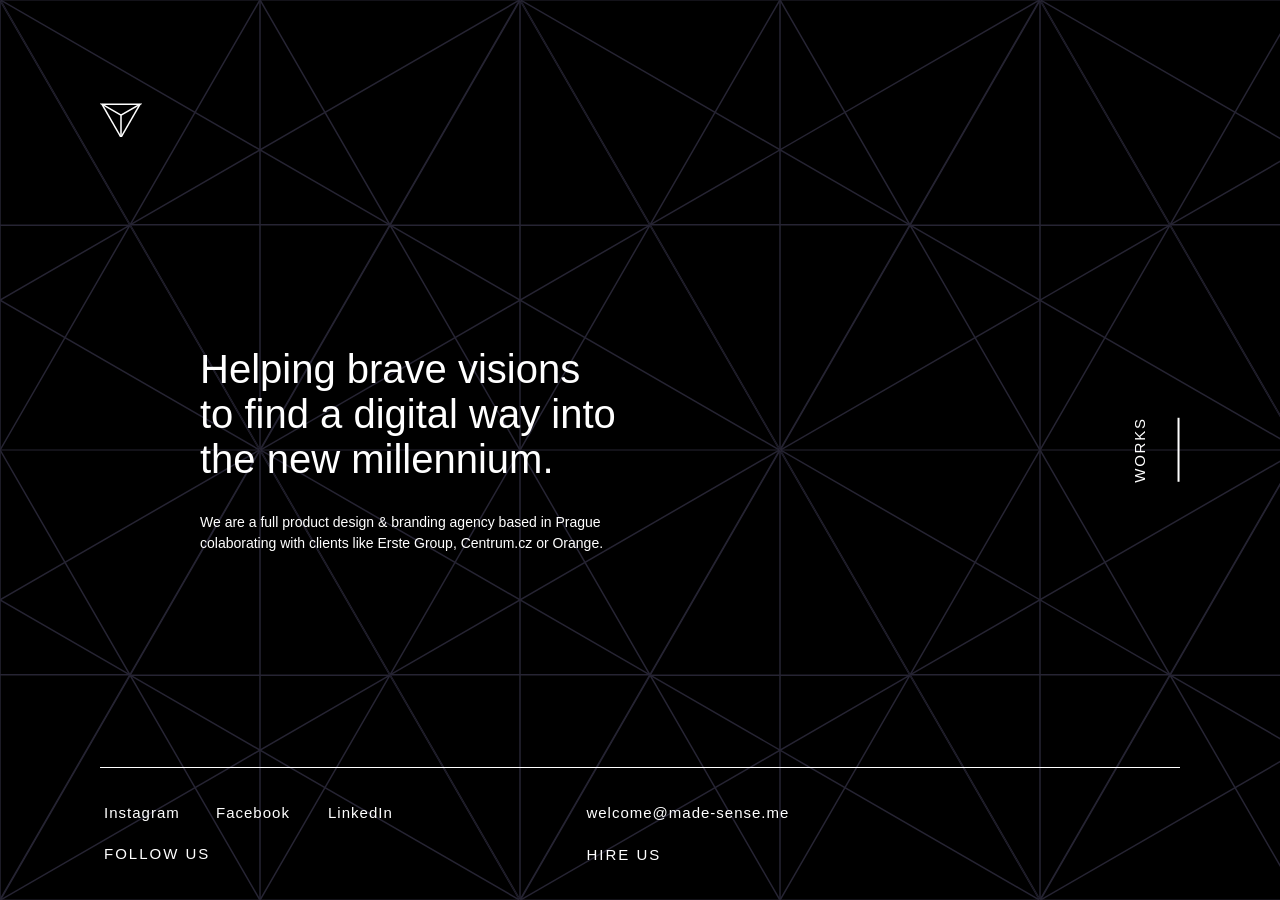
<file: index.html>
<!DOCTYPE html>
<html lang="en">

<!-- Added by HTTrack --><meta http-equiv="content-type" content="text/html;charset=UTF-8" /><!-- /Added by HTTrack -->
<head>
	
	<!-- Global site tag (gtag.js) - Google Analytics -->
	<script async src="https://www.googletagmanager.com/gtag/js?id=UA-109039066-1"></script>
	<script>
		window.dataLayer = window.dataLayer || [];
		function gtag(){ dataLayer.push(arguments); }
		gtag('js', new Date());
		gtag('config', 'UA-109039066-1');
	</script>

	<!-- Hotjar Tracking Code for www.madesense.digital -->
	<script>
		(function(h,o,t,j,a,r){
		h.hj=h.hj||function(){(h.hj.q=h.hj.q||[]).push(arguments)};
		h._hjSettings={hjid:674367,hjsv:6};
		a=o.getElementsByTagName('head')[0];
		r=o.createElement('script');r.async=1;
		r.src=t+h._hjSettings.hjid+j+h._hjSettings.hjsv;
		a.appendChild(r);
		})(window,document,'https://static.hotjar.com/c/hotjar-','.js?sv=');
	</script>

	<meta charset="utf-8">
	<meta name="viewport" content="width=device-width, initial-scale=1, shrink-to-fit=no">
	<meta name="author" content="Vojtěch Kudláček">
	<meta name="description" content="madesense digital, madesense, digital, agency, design, modern">

	<meta property="og:title" content="Madesense Digital">
	<meta property="og:description" content="Helping brave visions to find a digital way into the new millennium.">
	<meta property="og:url" content="http://madesense.digital/">
	<meta property="og:image" content="http://madesense.digital/social.png">
	<meta property="og:image:type" content="image/png">
	<meta property="og:image:width" content="1000">
	<meta property="og:image:height" content="1000">

	<title>Madesense Digital</title>

	<link rel="shortcut icon" href="favicon.ico">
	<link rel="stylesheet" href="css/kaleidoscope.css">
	<link rel="stylesheet" href="css/styles.css">
	<script src="js/kaleidoscope.js"></script>

</head>

<body>

	<div class="kaleidoscope" id="kaleidoscope"></div>

	<div class="logo" id="kaleidoscopeTarget">
		<svg viewBox="0 0 110 97.60254">
			<polygon points="5,11 55,39.86751 105,11"></polygon>
			<line x1="5" y1="11" x2="55" y2="97.60254"></line>
			<line x1="55" y1="39.86751" x2="55" y2="97.60254"></line>
			<line x1="105" y1="11" x2="55" y2="97.60254"></line>
		</svg>
	</div>

	<div class="content">

		<div class="title">
			<span>Helping brave visions</span>
			<span>to find a digital way into </span>
			<span>the new millennium.</span>
			<div class="subtitle">
				<span>We are a full product design &amp; branding agency based in Prague</span>
				<span>colaborating with clients like Erste Group, Centrum.cz or Orange.</span>
			</div>
		</div>


		<div class="colorHover" id="colorHover">
			<div class="studies">
				<a href="https://dribbble.com/madesense" target="_blank" class="angle studiesHover" id="studies">
					<span>Works</span>
				</a>
			</div>
		</div>

		<div class="footer">
			<div class="left links">
				<div class="line">
					<a class="link shuffleHover" target="_blank" href="https://www.instagram.com/madesense.digital/">Instagram</a>
					<a class="link shuffleHover" target="_blank" href="https://www.facebook.com/madesense.digital/">Facebook</a>
					<a class="link shuffleHover" target="_blank" href="https://www.linkedin.com/company/11308219/">LinkedIn</a>
				</div>
				<div class="line">
					<span class="label">Follow us</span>
				</div>
			</div>
			<div class="middle">
				<div class="line">
					<span class="email">
						<a href="mailto:welcome@made-sense.me">welcome@made-sense.me</a>
					</span>
				</div>
				<div class="line">
					<span class="label">Hire us</span>
				</div>
			</div>
			<div class="right">
				
			</div>
		</div>

	</div>


</body>

</html>
</file>
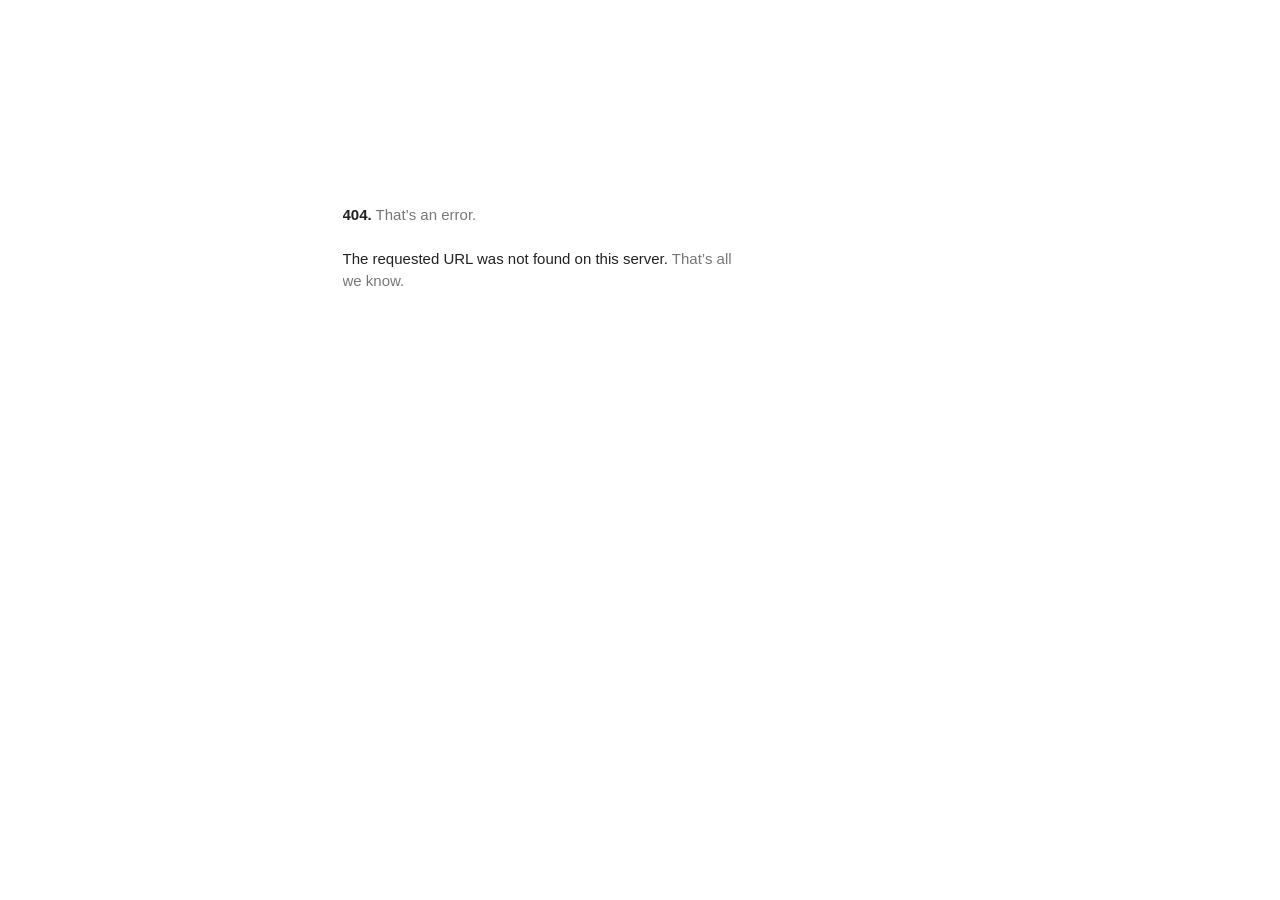
<file: fonts.googleapis.com/index.html>
<!DOCTYPE html><html lang=en><meta charset=utf-8><meta name=viewport content="initial-scale=1, minimum-scale=1, width=device-width"><title>Error 404 (Not Found)!!1</title><style>*{margin:0;padding:0}html,code{font:15px/22px arial,sans-serif}html{background:#fff;color:#222;padding:15px}body{color:#222;text-align:unset;margin:7% auto 0;max-width:390px;min-height:180px;padding:30px 0 15px;}* > body{background:url(//www.google.com/images/errors/robot.png) 100% 5px no-repeat;padding-right:205px}p{margin:11px 0 22px;overflow:hidden}pre{white-space:pre-wrap;}ins{color:#777;text-decoration:none}a img{border:0}@media screen and (max-width:772px){body{background:none;margin-top:0;max-width:none;padding-right:0}}#logo{background:url(//www.google.com/images/branding/googlelogo/1x/googlelogo_color_150x54dp.png) no-repeat;margin-left:-5px}@media only screen and (min-resolution:192dpi){#logo{background:url(//www.google.com/images/branding/googlelogo/2x/googlelogo_color_150x54dp.png) no-repeat 0% 0%/100% 100%;-moz-border-image:url(//www.google.com/images/branding/googlelogo/2x/googlelogo_color_150x54dp.png) 0}}@media only screen and (-webkit-min-device-pixel-ratio:2){#logo{background:url(//www.google.com/images/branding/googlelogo/2x/googlelogo_color_150x54dp.png) no-repeat;-webkit-background-size:100% 100%}}#logo{display:inline-block;height:54px;width:150px}</style><div id="af-error-container"><a href=//www.google.com><span id=logo aria-label=Google></span></a><p><b>404.</b> <ins>That’s an error.</ins><p>The requested URL was not found on this server. <ins>That’s all we know.</ins></div>
</file>
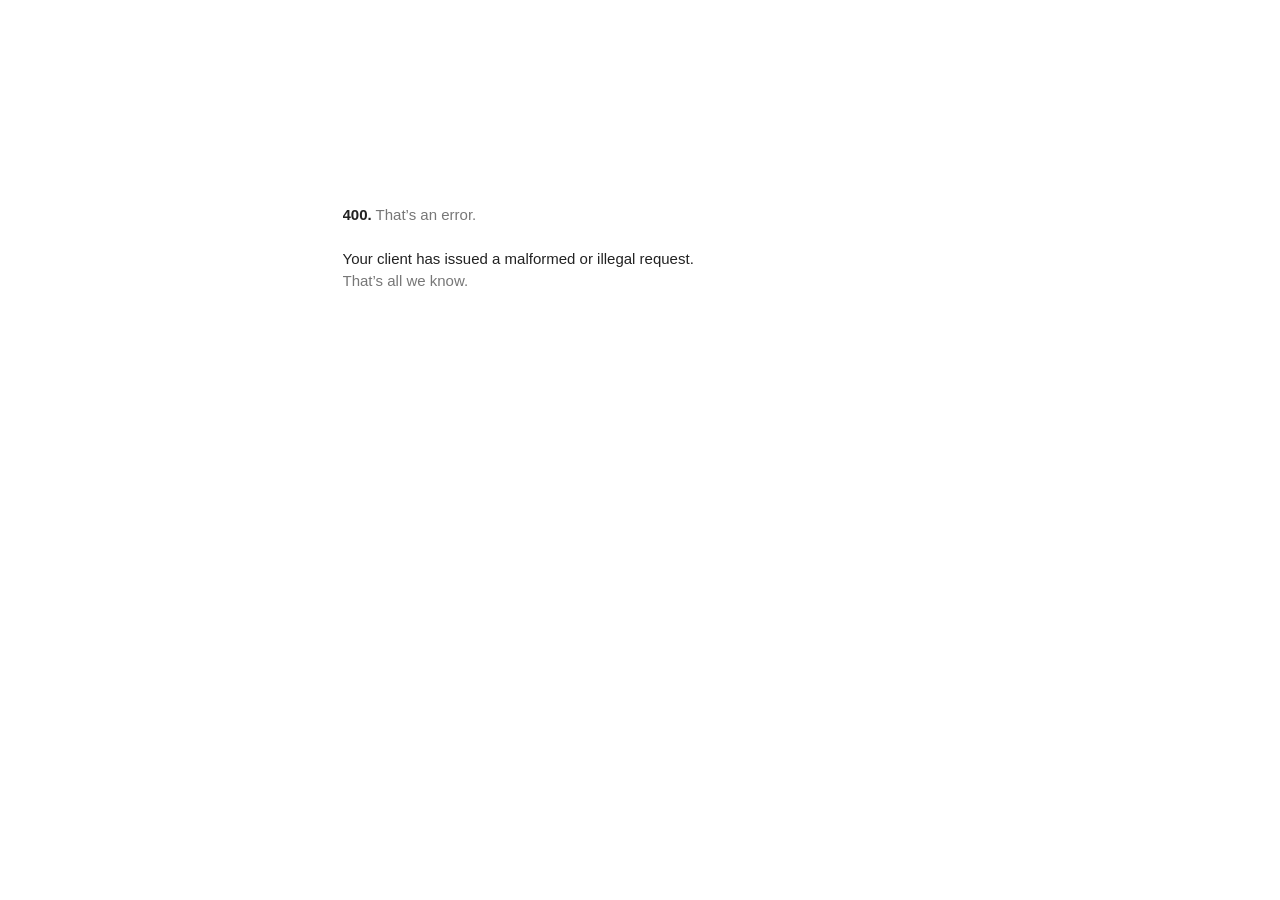
<file: www.googletagmanager.com/gtm5445.html>
<!DOCTYPE html>
<html lang=en>
  <meta charset=utf-8>
  <meta name=viewport content="initial-scale=1, minimum-scale=1, width=device-width">
  <title>Error 400 (Bad Request)!!1</title>
  <style>
    *{margin:0;padding:0}html,code{font:15px/22px arial,sans-serif}html{background:#fff;color:#222;padding:15px}body{margin:7% auto 0;max-width:390px;min-height:180px;padding:30px 0 15px}* > body{background:url(//www.google.com/images/errors/robot.png) 100% 5px no-repeat;padding-right:205px}p{margin:11px 0 22px;overflow:hidden}ins{color:#777;text-decoration:none}a img{border:0}@media screen and (max-width:772px){body{background:none;margin-top:0;max-width:none;padding-right:0}}#logo{background:url(//www.google.com/images/branding/googlelogo/1x/googlelogo_color_150x54dp.png) no-repeat;margin-left:-5px}@media only screen and (min-resolution:192dpi){#logo{background:url(//www.google.com/images/branding/googlelogo/2x/googlelogo_color_150x54dp.png) no-repeat 0% 0%/100% 100%;-moz-border-image:url(//www.google.com/images/branding/googlelogo/2x/googlelogo_color_150x54dp.png) 0}}@media only screen and (-webkit-min-device-pixel-ratio:2){#logo{background:url(//www.google.com/images/branding/googlelogo/2x/googlelogo_color_150x54dp.png) no-repeat;-webkit-background-size:100% 100%}}#logo{display:inline-block;height:54px;width:150px}
  </style>
  <a href=//www.google.com/><span id=logo aria-label=Google></span></a>
  <p><b>400.</b> <ins>That’s an error.</ins>
  <p>Your client has issued a malformed or illegal request.  <ins>That’s all we know.</ins>
</file>
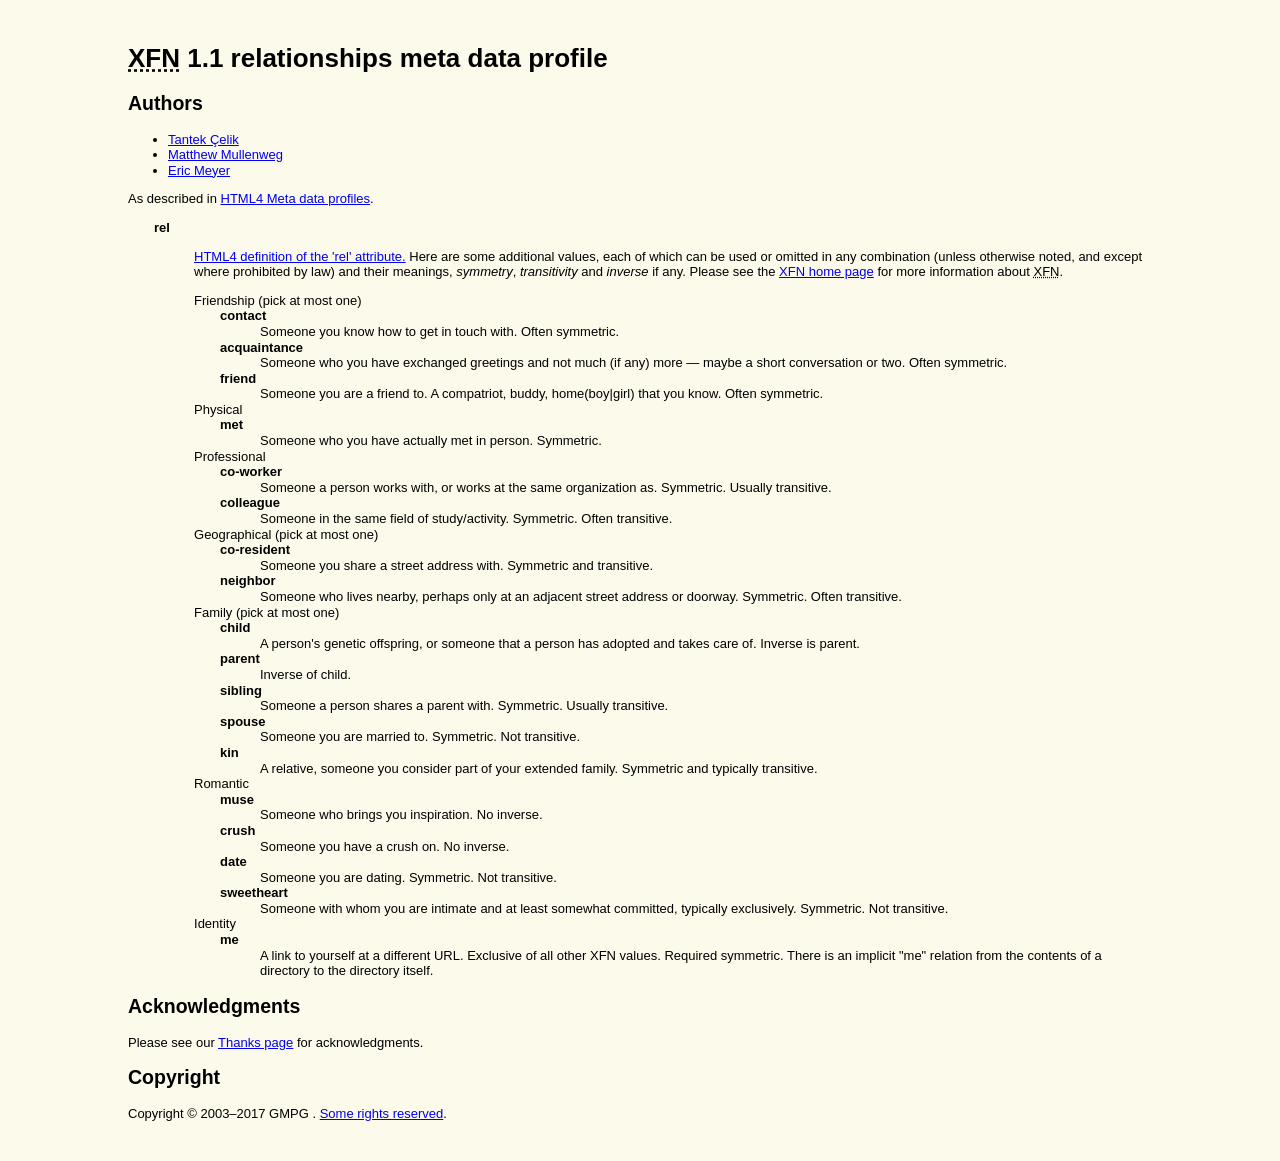
<file: gmpg.org/xfn/11.html>
<!DOCTYPE html PUBLIC "-//W3C//DTD XHTML 1.0 Strict//EN" "http://www.w3.org/TR/xhtml1/DTD/xhtml1-strict.dtd">

<html xmlns="http://www.w3.org/1999/xhtml" xml:lang="en" lang="en">

<!-- Added by HTTrack --><meta http-equiv="content-type" content="text/html;charset=UTF-8" /><!-- /Added by HTTrack -->
<head><title>XFN 1.1 profile</title>

<meta http-equiv="Content-Type" content="text/html; charset=iso-8859-1" />

<meta name="author" lang="tr" content="Tantek &Ccedil;elik" />

<meta name="author" content="Matthew Mullenweg" />

<meta name="author" content="Eric Meyer" />

<link type="text/css" href="default.css" rel="alternate stylesheet" title="xfn default.css" />

<style type="text/css">

/*<![CDATA[*/

body { background: #FCFAEA; color: black; font: small/1.2 Verdana, Arial, sans-serif; margin: 0; padding: 2em 10%; }

dl { margin:0 0 0 2em }

dt { font-weight:bold } 

h3 { margin:0; font-weight:normal; font-size:1em } 

h3:first-letter { text-transform:capitalize; }

h2 a { display:block; margin-left:2em }

#warning { border: 1px solid red; background-color: #c33; padding: 1em;}

/*]]>*/

</style>

<link rel="contents" href=".html" title="XFN - XHTML Friends Network" />

<link rel="start" href="intro.html" title="XFN: Introduction and Examples" />

<link rel="help" href="faq.html" title="XFN: FAQ" />

<link rel="copyright" href="#copyright" title="Copyright" />

</head>

<body>

<h1><abbr title="XHTML Friends Network">XFN</abbr> 1.1 relationships meta data profile</h1>

<h2>Authors</h2>

<ul id="authors">

<li><a href="http://tantek.com/">Tantek &Ccedil;elik</a></li>

<li><a href="http://photomatt.net/">Matthew Mullenweg</a></li>

<li><a href="http://meyerweb.com/">Eric Meyer</a></li>

</ul>

<p>As described in <a href="http://www.w3.org/TR/html401/struct/global.html#h-7.4.4.3">HTML4 Meta data profiles</a>.</p>

<dl class="profile">

 <dt id="rel">rel</dt>

 <dd><p><a rel="help" href="http://www.w3.org/TR/html401/struct/links.html#adef-rel">HTML4 definition of the 'rel' attribute.</a>  Here are some additional values, each of which can be used or omitted in any combination (unless otherwise noted, and except where prohibited by law) and their meanings, <dfn title="A symmetric relationship 'rel' is one where 'A rel B' implies 'B rel A' and vice versa.">symmetry</dfn>, <dfn title="A transitive relationship 'rel' is one where 'A rel B' and 'B rel C' implies 'A rel C'">transitivity</dfn> and <dfn title="A relationship 'rel' has an inverse 'inv' when 'A rel B' implies 'B inv A'.  A symmetrical relationship is its own inverse.">inverse</dfn> if any.   Please see the <a href=".html">XFN home page</a> for more information about <abbr title="XHTML Friends Network">XFN</abbr>.</p>

    <div><h3>friendship (pick at most one)</h3>

     <dl>

    <dt id="contact">contact</dt>

	<dd>Someone you know how to get in touch with. Often symmetric.</dd>

     <dt id="acquaintance">acquaintance</dt>

         <dd>Someone who you have exchanged greetings and not much (if any) more &mdash; maybe a short conversation or two. Often symmetric.</dd>

         <dt id="friend">friend</dt>

     	 <dd>Someone you are a friend to. A compatriot, buddy, home(boy|girl) that you know. Often symmetric.</dd>

     </dl>

    </div>

    <div><h3>physical</h3>

     <dl>

     <dt id="met">met</dt>

     	<dd>Someone who you have actually met in person. Symmetric.</dd>

     </dl>

    </div>

    <div><h3>professional</h3>

     <dl>

     <dt id="co-worker">co-worker</dt>

     	 <dd>Someone a person works with, or works at the same organization as. Symmetric.  Usually transitive.</dd>

         <dt id="colleague">colleague</dt>

         <dd>Someone in the same field of study/activity. Symmetric. Often transitive.</dd>

     </dl>

    </div>

    <div><h3>geographical (pick at most one)</h3>

     <dl> 

	 <dt id="co-resident">co-resident</dt>

	 	 <dd>Someone you share a street address with.  Symmetric and transitive.</dd>

	 <dt id="neighbor">neighbor</dt>

	     <dd>Someone who lives nearby, perhaps only at an adjacent street address or doorway.  Symmetric. Often transitive.</dd>

	 </dl>

	</div>

	<div><h3>family (pick at most one)</h3>

	 <dl>

     <dt id="child">child</dt>

     	 <dd>A person's genetic offspring, or someone that a person has adopted and takes care of. Inverse is parent.</dd>

     <dt id="parent">parent</dt>

     	 <dd>Inverse of child.</dd>

     <dt id="sibling">sibling</dt>

     	 <dd>Someone a person shares a parent with.  Symmetric. Usually transitive.</dd>

         <dt id="spouse">spouse</dt>

         <dd>Someone you are married to. Symmetric. Not transitive.</dd>

         <dt id="kin">kin</dt>

         <dd>A relative, someone you consider part of your extended family. Symmetric and typically transitive.</dd>	

     </dl>

    </div>

    <div><h3>romantic</h3>

     <dl>

     <dt id="muse">muse</dt>

     	 <dd>Someone who brings you inspiration. No inverse.</dd>

	 <dt id="crush">crush</dt>

         <dd>Someone you have a crush on. No inverse.</dd>

     <dt id="date">date</dt>

         <dd>Someone you are dating. Symmetric. Not transitive.</dd>

     <dt id="sweetheart">sweetheart</dt>

         <dd>Someone with whom you are intimate and at least somewhat committed, typically exclusively. Symmetric. Not transitive.</dd>

     </dl>

    </div>

	<div><h3>identity</h3>

     <dl>

    <dt id="me">me</dt>

	<dd>A link to yourself at a different URL. Exclusive of all other XFN values. Required symmetric. There is an implicit "me" relation from the contents of a directory to the directory itself.</dd>

     </dl>

    </div>

 </dd>

</dl>

<h2>Acknowledgments</h2>

<p>Please see our <a href="http://gmpg.org/xfn/thanks">Thanks page</a> for acknowledgments.

</p>



<h2>Copyright</h2>

<p id="copyright">Copyright &copy; 2003&#8211;2017  GMPG <a href="#authors"></a>. <a rel="license" href="http://creativecommons.org/licenses/by-nd/2.0/">Some rights reserved</a>.</p>

</body>

</html>
</file>
<file: css/kaleidoscope.css>
.kaleidoscope{
	position: absolute;
	width: 100%;
	height: 100vh;
	top: 0;
	bottom: 0;
	left: 0;
	right: 0;
	overflow: hidden;
	z-index: -10;
	background: #000;
}
.kaleidoscope.active{
	background: #191919;
	-webkit-transition: 3.5s;
	-moz-transition: 3.5s;
	-ms-transition: 3.5s;
	-o-transition: 3.5s;
	transition: 3.5s;
}
.kaleidoscope.getLoss svg{
	-webkit-transition: .3s;
	-moz-transition: .3s;
	-ms-transition: .3s;
	-o-transition: .3s;
	transition: .3s;
}
.kaleidoscope .gradientBackground{
	opacity: 0;
	width: 100%;
	height: 100%;
	position: relative;
	z-index: 1;
	z-index: 100;
	mix-blend-mode: overlay;
	background-blend-mode: overlay;
	-webkit-transition: opacity 3.5s;
	-moz-transition: opacity 3.5s;
	-ms-transition: opacity 3.5s;
	-o-transition: opacity 3.5s;
	transition: opacity 3.5s;
}
.kaleidoscope .gradientBackground:before,
.kaleidoscope .gradientBackground:after{
	content: '';
	display: block;
	position: absolute;
	left: 0;
	top: 0;
	width: 100%;
	height: 100%;
	opacity: 0;
	-webkit-transition: opacity 3.5s;
	-moz-transition: opacity 3.5s;
	-ms-transition: opacity 3.5s;
	-o-transition: opacity 3.5s;
	transition: opacity 3.5s;
}
.kaleidoscope .gradientBackground:before{
	z-index: 2;
}
.kaleidoscope .gradientBackground:after{
	z-index: 3;
}
.kaleidoscope.active .gradientBackground{
	opacity: 1;
}
.kaleidoscope.active.before .gradientBackground:before{
	opacity: 1;
}
.kaleidoscope.active.after .gradientBackground:after{
	opacity: 1;
}
.kaleidoscope.active.after .gradientBackground:before{
	opacity: 0;
}
.kaleidoscope.t1 .gradientBackground{
	background: #FF0000;
	background: -webkit-linear-gradient(left top, #FF0000, #800080);
	background: -o-linear-gradient(bottom right, #FF0000, #800080);
	background: -moz-linear-gradient(bottom right, #FF0000, #800080);
	background: linear-gradient(to bottom right, #FF0000, #800080);
}
.kaleidoscope.t1.before .gradientBackground:before{
	background: #800080;
	background: -webkit-linear-gradient(left top, #800080, #0000FF);
	background: -o-linear-gradient(bottom right, #800080, #0000FF);
	background: -moz-linear-gradient(bottom right, #800080, #0000FF);
	background: linear-gradient(to bottom right, #800080, #0000FF);
}
.kaleidoscope.t1.after .gradientBackground:after{
	background: #0000FF;
	background: -webkit-linear-gradient(left top, #0000FF, #008000);
	background: -o-linear-gradient(bottom right, #0000FF, #008000);
	background: -moz-linear-gradient(bottom right, #0000FF, #008000);
	background: linear-gradient(to bottom right, #0000FF, #008000);
}
.kaleidoscope.t2 .gradientBackground:before,
.kaleidoscope.t2 .gradientBackground:after{
	background: #0000FF;
	background: -webkit-linear-gradient(left top, #0000FF, #008000);
	background: -o-linear-gradient(bottom right, #0000FF, #008000);
	background: -moz-linear-gradient(bottom right, #0000FF, #008000);
	background: linear-gradient(to bottom right, #0000FF, #008000);
}
.kaleidoscope.t2 .gradientBackground{
	background: #008000;
	background: -webkit-linear-gradient(left top, #008000, #FFA500);
	background: -o-linear-gradient(bottom right, #008000, #FFA500);
	background: -moz-linear-gradient(bottom right, #008000, #FFA500);
	background: linear-gradient(to bottom right, #008000, #FFA500);
}
.kaleidoscope.t2.before .gradientBackground:before{
	background: #FFA500;
	background: -webkit-linear-gradient(left top, #FFA500, #FF0000);
	background: -o-linear-gradient(bottom right, #FFA500, #FF0000);
	background: -moz-linear-gradient(bottom right, #FFA500, #FF0000);
	background: linear-gradient(to bottom right, #FFA500, #FF0000);
}
.kaleidoscope.t1 .gradientBackground:before,
.kaleidoscope.t1 .gradientBackground:after{
	background: #FFA500;
	background: -webkit-linear-gradient(left top, #FFA500, #FF0000);
	background: -o-linear-gradient(bottom right, #FFA500, #FF0000);
	background: -moz-linear-gradient(bottom right, #FFA500, #FF0000);
	background: linear-gradient(to bottom right, #FFA500, #FF0000);
}
.kaleidoscope.active svg polygon,
.kaleidoscope.active svg line{
	stroke-width: 3px;
	stroke: #676570;
	-webkit-transition: 1.5s;
	-moz-transition: 1.5s;
	-ms-transition: 1.5s;
	-o-transition: 1.5s;
	transition: 1.5s;
}
._kInstance{
	position: absolute;
	overflow: hidden;
}
._kInstance.reversed{
	-webkit-transform: rotate(180deg);
	-moz-transform: rotate(180deg);
	-ms-transform: rotate(180deg);
	-o-transform: rotate(180deg);
	transform: rotate(180deg);
}
._kInstance .firstAngle{
	overflow: hidden;
	-webkit-transform: rotate(30deg);
	-moz-transform: rotate(30deg);
	-ms-transform: rotate(30deg);
	-o-transform: rotate(30deg);
	transform: rotate(30deg);
	transform-origin: 0 100%;
	height: 115.4700538%;
	position: absolute;
	bottom: 0;
	left: 0;
}
._kInstance .secondAngle{
	overflow: hidden;
	-webkit-transform: rotate(30deg);
	-moz-transform: rotate(30deg);
	-ms-transform: rotate(30deg);
	-o-transform: rotate(30deg);
	transform: rotate(30deg);
    transform-origin: 0 0;
    width: 100%;
    height: 100%;
}
._kInstance .holder{
	-webkit-transform: rotate(30deg);
	-moz-transform: rotate(30deg);
	-ms-transform: rotate(30deg);
	-o-transform: rotate(30deg);
	transform: rotate(30deg);
	transform-origin: 100% 0;
	position: relative;
	width: 100%;
	height: 100%;
}
._kInstance .clearAngle{
	-webkit-transform: rotate(-90deg);
	-moz-transform: rotate(-90deg);
	-ms-transform: rotate(-90deg);
	-o-transform: rotate(-90deg);
	transform: rotate(-90deg);
	position: relative;
	width: 100%;
	height: 100%;
}
._kInstance .clearHeigth{
	position: relative;
	width: 100%;
	height: 86.6025403%;
	top: 13.3974596%;
}
._kInstance .clearHeigth:after{
	content: '';
	display: table;
	clear: both;
}
._kInstance svg{
	float: left;
}
._kInstance.normal:nth-child(3n+1) svg{
	transform-origin: 40% 60%;
}
._kInstance.normal:nth-child(3n+2) svg{
	transform-origin: 50% 80%;
}
._kInstance.normal:nth-child(3n+3) svg{
	transform-origin: 60% 60%;
}
._kInstance.reversed:nth-child(3n+2) svg{
	transform-origin: 50% 80%;
}
._kInstance.reversed:nth-child(3n+1) svg{
	transform-origin: 60% 60%;
}
._kInstance.reversed:nth-child(3n+0) svg{
	transform-origin: 40% 60%;
}
._kInstance svg polygon,
._kInstance svg line{
	stroke: #262433;
	stroke-width: 2px;
	fill: none;
}
.logo{
	position: absolute;
	top: 100px;
	left: 100px;
	cursor: pointer;
	z-index: 11;
}
.logo:after{
	content: '';
	display: table;
	clear: both;
}
.logo svg{
	float: left;
	width: 42px;
}
.logo svg line,
.logo svg polygon{
	stroke: #fff;
	stroke-width: 4px;
	fill: none;
	-webkit-transition: .25s;
	-moz-transition: .25s;
	-ms-transition: .25s;
	-o-transition: .25s;
	transition: .25s;
}

@media all and (max-width: 1199px){
	.logo{
		top: 64px;
		left: 64px;
	}
}
@media all and (max-width: 575px){
	.logo{
		top: 32px;
		left: 32px;
	}
}
@media all and (max-height: 600px){
	.kaleidoscope{
		position: fixed;
	}
}

@-webkit-keyframes noise{
	0%{ -webkit-transform: translate(0, 0);-moz-transform: translate(0, 0);-ms-transform: translate(0, 0);-o-transform: translate(0, 0);transform: translate(0, 0); }
	10%{ -webkit-transform: translate(-100px, 100px);-moz-transform: translate(-100px, 100px);-ms-transform: translate(-100px, 100px);-o-transform: translate(-100px, 100px);transform: translate(-100px, 100px); }
	20%{ -webkit-transform: translate(150px, -100px);-moz-transform: translate(150px, -100px);-ms-transform: translate(150px, -100px);-o-transform: translate(150px, -100px);transform: translate(150px, -100px); }
	30%{ -webkit-transform: translate(-100px, 100px);-moz-transform: translate(-100px, 100px);-ms-transform: translate(-100px, 100px);-o-transform: translate(-100px, 100px);transform: translate(-100px, 100px); }
	40%{ -webkit-transform: translate(100px, -150px);-moz-transform: translate(100px, -150px);-ms-transform: translate(100px, -150px);-o-transform: translate(100px, -150px);transform: translate(100px, -150px); }
	50%{ -webkit-transform: translate(-100px, 200px);-moz-transform: translate(-100px, 200px);-ms-transform: translate(-100px, 200px);-o-transform: translate(-100px, 200px);transform: translate(-100px, 200px); }
	60%{ -webkit-transform: translate(-200px, -100px);-moz-transform: translate(-200px, -100px);-ms-transform: translate(-200px, -100px);-o-transform: translate(-200px, -100px);transform: translate(-200px, -100px); }
	70%{ -webkit-transform: translate(50px, 100px);-moz-transform: translate(50px, 100px);-ms-transform: translate(50px, 100px);-o-transform: translate(50px, 100px);transform: translate(50px, 100px); }
	80%{ -webkit-transform: translate(100px, -150px);-moz-transform: translate(100px, -150px);-ms-transform: translate(100px, -150px);-o-transform: translate(100px, -150px);transform: translate(100px, -150px); }
	90%{ -webkit-transform: translate(0px, 200px);-moz-transform: translate(0px, 200px);-ms-transform: translate(0px, 200px);-o-transform: translate(0px, 200px);transform: translate(0px, 200px); }
	100%{ -webkit-transform: translate(-100px, 100px);-moz-transform: translate(-100px, 100px);-ms-transform: translate(-100px, 100px);-o-transform: translate(-100px, 100px);transform: translate(-100px, 100px); }
}
@-moz-keyframes noise{
	0%{ -webkit-transform: translate(0, 0);-moz-transform: translate(0, 0);-ms-transform: translate(0, 0);-o-transform: translate(0, 0);transform: translate(0, 0); }
	10%{ -webkit-transform: translate(-100px, 100px);-moz-transform: translate(-100px, 100px);-ms-transform: translate(-100px, 100px);-o-transform: translate(-100px, 100px);transform: translate(-100px, 100px); }
	20%{ -webkit-transform: translate(150px, -100px);-moz-transform: translate(150px, -100px);-ms-transform: translate(150px, -100px);-o-transform: translate(150px, -100px);transform: translate(150px, -100px); }
	30%{ -webkit-transform: translate(-100px, 100px);-moz-transform: translate(-100px, 100px);-ms-transform: translate(-100px, 100px);-o-transform: translate(-100px, 100px);transform: translate(-100px, 100px); }
	40%{ -webkit-transform: translate(100px, -150px);-moz-transform: translate(100px, -150px);-ms-transform: translate(100px, -150px);-o-transform: translate(100px, -150px);transform: translate(100px, -150px); }
	50%{ -webkit-transform: translate(-100px, 200px);-moz-transform: translate(-100px, 200px);-ms-transform: translate(-100px, 200px);-o-transform: translate(-100px, 200px);transform: translate(-100px, 200px); }
	60%{ -webkit-transform: translate(-200px, -100px);-moz-transform: translate(-200px, -100px);-ms-transform: translate(-200px, -100px);-o-transform: translate(-200px, -100px);transform: translate(-200px, -100px); }
	70%{ -webkit-transform: translate(50px, 100px);-moz-transform: translate(50px, 100px);-ms-transform: translate(50px, 100px);-o-transform: translate(50px, 100px);transform: translate(50px, 100px); }
	80%{ -webkit-transform: translate(100px, -150px);-moz-transform: translate(100px, -150px);-ms-transform: translate(100px, -150px);-o-transform: translate(100px, -150px);transform: translate(100px, -150px); }
	90%{ -webkit-transform: translate(0px, 200px);-moz-transform: translate(0px, 200px);-ms-transform: translate(0px, 200px);-o-transform: translate(0px, 200px);transform: translate(0px, 200px); }
	100%{ -webkit-transform: translate(-100px, 100px);-moz-transform: translate(-100px, 100px);-ms-transform: translate(-100px, 100px);-o-transform: translate(-100px, 100px);transform: translate(-100px, 100px); }
}
@-ms-keyframes noise{
	0%{ -webkit-transform: translate(0, 0);-moz-transform: translate(0, 0);-ms-transform: translate(0, 0);-o-transform: translate(0, 0);transform: translate(0, 0); }
	10%{ -webkit-transform: translate(-100px, 100px);-moz-transform: translate(-100px, 100px);-ms-transform: translate(-100px, 100px);-o-transform: translate(-100px, 100px);transform: translate(-100px, 100px); }
	20%{ -webkit-transform: translate(150px, -100px);-moz-transform: translate(150px, -100px);-ms-transform: translate(150px, -100px);-o-transform: translate(150px, -100px);transform: translate(150px, -100px); }
	30%{ -webkit-transform: translate(-100px, 100px);-moz-transform: translate(-100px, 100px);-ms-transform: translate(-100px, 100px);-o-transform: translate(-100px, 100px);transform: translate(-100px, 100px); }
	40%{ -webkit-transform: translate(100px, -150px);-moz-transform: translate(100px, -150px);-ms-transform: translate(100px, -150px);-o-transform: translate(100px, -150px);transform: translate(100px, -150px); }
	50%{ -webkit-transform: translate(-100px, 200px);-moz-transform: translate(-100px, 200px);-ms-transform: translate(-100px, 200px);-o-transform: translate(-100px, 200px);transform: translate(-100px, 200px); }
	60%{ -webkit-transform: translate(-200px, -100px);-moz-transform: translate(-200px, -100px);-ms-transform: translate(-200px, -100px);-o-transform: translate(-200px, -100px);transform: translate(-200px, -100px); }
	70%{ -webkit-transform: translate(50px, 100px);-moz-transform: translate(50px, 100px);-ms-transform: translate(50px, 100px);-o-transform: translate(50px, 100px);transform: translate(50px, 100px); }
	80%{ -webkit-transform: translate(100px, -150px);-moz-transform: translate(100px, -150px);-ms-transform: translate(100px, -150px);-o-transform: translate(100px, -150px);transform: translate(100px, -150px); }
	90%{ -webkit-transform: translate(0px, 200px);-moz-transform: translate(0px, 200px);-ms-transform: translate(0px, 200px);-o-transform: translate(0px, 200px);transform: translate(0px, 200px); }
	100%{ -webkit-transform: translate(-100px, 100px);-moz-transform: translate(-100px, 100px);-ms-transform: translate(-100px, 100px);-o-transform: translate(-100px, 100px);transform: translate(-100px, 100px); }
}
@-o-keyframes noise{
	0%{ -webkit-transform: translate(0, 0);-moz-transform: translate(0, 0);-ms-transform: translate(0, 0);-o-transform: translate(0, 0);transform: translate(0, 0); }
	10%{ -webkit-transform: translate(-100px, 100px);-moz-transform: translate(-100px, 100px);-ms-transform: translate(-100px, 100px);-o-transform: translate(-100px, 100px);transform: translate(-100px, 100px); }
	20%{ -webkit-transform: translate(150px, -100px);-moz-transform: translate(150px, -100px);-ms-transform: translate(150px, -100px);-o-transform: translate(150px, -100px);transform: translate(150px, -100px); }
	30%{ -webkit-transform: translate(-100px, 100px);-moz-transform: translate(-100px, 100px);-ms-transform: translate(-100px, 100px);-o-transform: translate(-100px, 100px);transform: translate(-100px, 100px); }
	40%{ -webkit-transform: translate(100px, -150px);-moz-transform: translate(100px, -150px);-ms-transform: translate(100px, -150px);-o-transform: translate(100px, -150px);transform: translate(100px, -150px); }
	50%{ -webkit-transform: translate(-100px, 200px);-moz-transform: translate(-100px, 200px);-ms-transform: translate(-100px, 200px);-o-transform: translate(-100px, 200px);transform: translate(-100px, 200px); }
	60%{ -webkit-transform: translate(-200px, -100px);-moz-transform: translate(-200px, -100px);-ms-transform: translate(-200px, -100px);-o-transform: translate(-200px, -100px);transform: translate(-200px, -100px); }
	70%{ -webkit-transform: translate(50px, 100px);-moz-transform: translate(50px, 100px);-ms-transform: translate(50px, 100px);-o-transform: translate(50px, 100px);transform: translate(50px, 100px); }
	80%{ -webkit-transform: translate(100px, -150px);-moz-transform: translate(100px, -150px);-ms-transform: translate(100px, -150px);-o-transform: translate(100px, -150px);transform: translate(100px, -150px); }
	90%{ -webkit-transform: translate(0px, 200px);-moz-transform: translate(0px, 200px);-ms-transform: translate(0px, 200px);-o-transform: translate(0px, 200px);transform: translate(0px, 200px); }
	100%{ -webkit-transform: translate(-100px, 100px);-moz-transform: translate(-100px, 100px);-ms-transform: translate(-100px, 100px);-o-transform: translate(-100px, 100px);transform: translate(-100px, 100px); }
}
@keyframes noise{
	0%{ -webkit-transform: translate(0, 0);-moz-transform: translate(0, 0);-ms-transform: translate(0, 0);-o-transform: translate(0, 0);transform: translate(0, 0); }
	10%{ -webkit-transform: translate(-100px, 100px);-moz-transform: translate(-100px, 100px);-ms-transform: translate(-100px, 100px);-o-transform: translate(-100px, 100px);transform: translate(-100px, 100px); }
	20%{ -webkit-transform: translate(150px, -100px);-moz-transform: translate(150px, -100px);-ms-transform: translate(150px, -100px);-o-transform: translate(150px, -100px);transform: translate(150px, -100px); }
	30%{ -webkit-transform: translate(-100px, 100px);-moz-transform: translate(-100px, 100px);-ms-transform: translate(-100px, 100px);-o-transform: translate(-100px, 100px);transform: translate(-100px, 100px); }
	40%{ -webkit-transform: translate(100px, -150px);-moz-transform: translate(100px, -150px);-ms-transform: translate(100px, -150px);-o-transform: translate(100px, -150px);transform: translate(100px, -150px); }
	50%{ -webkit-transform: translate(-100px, 200px);-moz-transform: translate(-100px, 200px);-ms-transform: translate(-100px, 200px);-o-transform: translate(-100px, 200px);transform: translate(-100px, 200px); }
	60%{ -webkit-transform: translate(-200px, -100px);-moz-transform: translate(-200px, -100px);-ms-transform: translate(-200px, -100px);-o-transform: translate(-200px, -100px);transform: translate(-200px, -100px); }
	70%{ -webkit-transform: translate(50px, 100px);-moz-transform: translate(50px, 100px);-ms-transform: translate(50px, 100px);-o-transform: translate(50px, 100px);transform: translate(50px, 100px); }
	80%{ -webkit-transform: translate(100px, -150px);-moz-transform: translate(100px, -150px);-ms-transform: translate(100px, -150px);-o-transform: translate(100px, -150px);transform: translate(100px, -150px); }
	90%{ -webkit-transform: translate(0px, 200px);-moz-transform: translate(0px, 200px);-ms-transform: translate(0px, 200px);-o-transform: translate(0px, 200px);transform: translate(0px, 200px); }
	100%{ -webkit-transform: translate(-100px, 100px);-moz-transform: translate(-100px, 100px);-ms-transform: translate(-100px, 100px);-o-transform: translate(-100px, 100px);transform: translate(-100px, 100px); }
}
</file>
<file: css/styles.css>
@font-face {
	font-family: "TTNorms";
	src: local(TTNorms Thin), url("http://madesense.digital/fonts/TT/TypeTypeTTNormsThin.ttf") format("truetype");
	font-weight: 100;
}
@font-face {
	font-family: "TTNorms";
	src: local(TTNorms Light), url("http://madesense.digital/fonts/TT/TypeTypeTTNormsLight.ttf") format("truetype");
	font-weight: 300;
}
@font-face {
	font-family: "TTNorms";
	src: local(TTNorms Regular), url("http://madesense.digital/fonts/TT/TypeTypeTTNormsRegular.ttf") format("truetype");
	font-weight: 400;
}
@font-face {
	font-family: "TTNorms";
	src: local(TTNorms Medium), url("http://madesense.digital/fonts/TT/TypeTypeTTNormsMedium.ttf") format("truetype");
	font-weight: 500;
}
@font-face {
	font-family: "TTNorms";
	src: local(TTNorms Bold), url("http://madesense.digital/fonts/TT/TypeTypeTTNormsBold.ttf") format("truetype");
	font-weight: 600;
}
@font-face {
	font-family: "TTNorms";
	src: local(TTNorms ExtraBold), url("http://madesense.digital/fonts/TT/TypeTypeTTNormsExtraBold.ttf") format("truetype");
	font-weight: 700;
}
@font-face {
	font-family: "TTNorms";
	src: local(TTNorms Black), url("http://madesense.digital/fonts/TT/TypeTypeTTNormsBlack.ttf") format("truetype");
	font-weight: 800;
}
::-moz-selection {
	background-color: #fff;
	color: #000;
}
::selection {
	background-color: #fff;
	color: #000;
}
* {
	box-sizing: border-box;
	margin: 0;
	padding: 0;
	font-family: "TTNorms", sans-serif;
}
html,
body {
	height: 100%;
}
body {
	min-height: 100%;
	background: #000;
	color: #fff;
	min-width: 320px;
	-webkit-font-smoothing: subpixel-antialiased;
	-moz-osx-font-smoothing: grayscale;
	-webkit-backface-visibility: hidden;
	text-rendering: optimizeLegibility; 
}
a,
a:link:hover,
a:link,
a:visited,
a:hover,
a:active {
	text-decoration: none;
	color: #fff;
}
.clearfix:before,
.clearfix:after {
	display: table;
	content: " ";
}
.clearfix:after {
	clear: both;
}
.clearAfter:after {
	content: '';
	display: table;
	clear: both;
}
.hidden {
	display: none;
}
.content {
	margin: 0 100px;
	height: 100%;
	position: relative;
	z-index: 10;
}
.content .title {
	font-size: 40px;
	position: absolute;
	top: 50%;
	left: 100px;
	-webkit-transform: translate(0, -50%);
	-moz-transform: translate(0, -50%);
	-ms-transform: translate(0, -50%);
	-o-transform: translate(0, -50%);
	transform: translate(0, -50%);
}
.content .title span {
	font-weight: 300;
	display: block;
}
.content .subtitle{
	font-size: 14px;
	margin-top: 30px;
}
.content .subtitle span{
	display: block;
	line-height: 1.5;
}
.content .colorHover {
	position: absolute;
	height: 100%;
	width: 50%;
	right: -100px;
	top: 0;
}
.content .studies {
	position: absolute;
	right: 100px;
	top: 50%;
	-webkit-transform: translate(0, -100%);
	-moz-transform: translate(0, -100%);
	-ms-transform: translate(0, -100%);
	-o-transform: translate(0, -100%);
	transform: translate(0, -100%);
}
.content .studies .angle {
	display: block;
	text-transform: uppercase;
	-webkit-transform: rotate(-90deg) translate(50%, 0);
	-moz-transform: rotate(-90deg) translate(50%, 0);
	-ms-transform: rotate(-90deg) translate(50%, 0);
	-o-transform: rotate(-90deg) translate(50%, 0);
	transform: rotate(-90deg) translate(50%, 0);
	transform-origin: 100% 100%;
}
.content .studies .angle span {
	letter-spacing: 1.77px;
	font-weight: 400;
	font-size: 15px;
	position: relative;
	display: inline-block;
	padding-bottom: 32px;
}
.content .studies .angle span:after {
	content: '';
	display: block;
	position: absolute;
	bottom: 0;
	left: 50%;
	width: 64px;
	height: 2px;
	background: #fff;
	-webkit-transform: translate(-50%, 0);
	-moz-transform: translate(-50%, 0);
	-ms-transform: translate(-50%, 0);
	-o-transform: translate(-50%, 0);
	transform: translate(-50%, 0);
	-webkit-transition: .3s;
	-moz-transition: .3s;
	-ms-transition: .3s;
	-o-transition: .3s;
	transition: .3s;
}
.content .studies .angle:hover span:after {
	width: 128px;
}
.content .studies .studiesHover {
	padding: 100px 128px 100px 128px;
	position: relative;
	right: -100px;
	cursor: pointer;
}
.content .footer {
	position: absolute;
	bottom: 0;
	left: 0;
	width: 100%;
	border-top: 1px solid #fff;
	padding: 24px 4px;
}
.content .footer .left {
	float: left;
	width: 45%;
}
.content .footer .left .line:after {
	content: '';
	display: table;
	clear: both;
}
.content .footer .middle {
	float: left;
}
.content .footer .right {
	float: right;
}
.content .footer .link {
	margin-right: 32px;
	color: #fff;
	display: block;
	float: left;
	font-weight: 400;
	letter-spacing: 1px;
	font-size: 15px;
}
.content .footer .link:last-child {
	margin-right: 0;
}
.content .footer .line {
	padding: 12px 0;
}
.content .footer .label {
	text-transform: uppercase;
	letter-spacing: 2px;
	font-weight: 300;
	font-size: 15px;
}
.content .footer .email,
.content .footer .phone {
	font-weight: 400;
	letter-spacing: 1px;
	font-size: 15px;
}
.content .footer:after {
	content: '';
	display: table;
	clear: both;
}
.shuffleHover {
	display: block;
	width: 80px;
}
@media all and (max-width: 1199px) {
	.content {
		margin: 0 64px;
	}
	.content .title {
		left: 64px;
		font-size: 36px;
	}
	.content .studies .studiesHover {
		padding-bottom: 64px;
		right: -64px;
	}
	.content .colorHover {
		right: -64px;
	}
	.content .studies {
		right: 64px;
	}
}
@media all and (max-width: 991px) {
	.content .title {
		font-size: 32px;
	}
	.content .subtitle {
		font-size: 13px;
		margin-top: 20px;
	}
	.content .studies {
		font-size: 15px;
	}
	.content .footer {
		font-size: 14px;
		padding: 24px 0;
	}
	.content .footer .link {
		margin-right: 24px;
		font-size: 14px;
	}
	.content .footer .label {
		font-size: 14px;
	}
	.content .footer .email,
	.content .footer .phone {
		font-size: 14px;
	}
}
@media all and (max-width: 768px) {
	.kaleidoscope {
		position: fixed;
	}
	.content .title {
		left: 0;
		-webkit-transform: translate(0, -100%);
		-moz-transform: translate(0, -100%);
		-ms-transform: translate(0, -100%);
		-o-transform: translate(0, -100%);
		transform: translate(0, -100%);
	}
	.content .subtitle {
		margin-top: 20px;
	}
	.content .colorHover {
		position: relative;
		width: 100%;
		right: 0;
	}
	.content .studies {
		right: auto;
		left: 0;
		-webkit-transform: translate(0, 100%);
		-moz-transform: translate(0, 100%);
		-ms-transform: translate(0, 100%);
		-o-transform: translate(0, 100%);
		transform: translate(0, 100%);
	}
	.content .studies .angle {
		-webkit-transform: rotate(0) translate(0);
		-moz-transform: rotate(0) translate(0);
		-ms-transform: rotate(0) translate(0);
		-o-transform: rotate(0) translate(0);
		transform: rotate(0) translate(0);
	}
	.content .studies .angle span {
		padding-bottom: 16px;
	}
	.content .studies .angle span:after {
		left: 0;
		width: 80px;
		-webkit-transform: translate(0);
		-moz-transform: translate(0);
		-ms-transform: translate(0);
		-o-transform: translate(0);
		transform: translate(0);
	}
	.content .studies .studiesHover {
		padding: 0;
		right: 0;
	}
	.content .footer {
		padding: 0;
		padding-top: 24px;
	}
	.content .footer .left,
	.content .footer .middle,
	.content .footer .right {
		float: left;
		clear: both;
		padding-bottom: 28px;
	}
	.content .footer .line {
		padding: 4px 0;
	}
	.content .footer .lineHover {
		padding-bottom: 8px;
	}
	.content .footer .links {
		width: 100%;
	}
}
@media all and (max-width: 575px) {
	.content {
		margin: 0 32px;
	}
	.content .colorHover {
		height: auto;
	}
	.content .title {
		position: relative;
		top: 0;
		padding-top: 124px;
		font-size: 28px;
		-webkit-transform: translate(0);
		-moz-transform: translate(0);
		-ms-transform: translate(0);
		-o-transform: translate(0);
		transform: translate(0);
	}
	.content .subtitle {
		max-width: 280px;
	}
	.content .subtitle span {
		display: inline;
	}
	.content .studies {
		position: relative;
		top: 0;
		padding-top: 48px;
		-webkit-transform: translate(0);
		-moz-transform: translate(0);
		-ms-transform: translate(0);
		-o-transform: translate(0);
		transform: translate(0);
	}
}
@media all and (max-width: 480px) {
	.content .title {
		font-size: 24px;
	}
	.content .title span {
		/*display: inline;*/
	}
	.content .studies {
		padding-top: 40px;
	}
}
@media all and (max-width: 351px) {
	.content .footer .link:nth-child(1),
	.content .footer .link:nth-child(2) {
		margin-bottom: 8px;
	}
}
@media all and (max-height: 640px) {
	.logo {
		top: 64px;
	}
	.content .title {
		padding-top: 128px;
		top: 0;
		left: 0;
		position: relative;
		-webkit-transform: translate(0);
		-moz-transform: translate(0);
		-ms-transform: translate(0);
		-o-transform: translate(0);
		transform: translate(0);
	}
	.content .subtitle {
		margin-top: 20px;
	}
	.content .colorHover{
		height: auto;
		position: relative;
		width: 100%;
		right: 0;
	}
	.content .studies {
		margin-top: 32px;
		margin-bottom: 64px;
		padding-top: 20px;
		top: 0;
		right: 0;
		position: relative;
		-webkit-transform: translate(0);
		-moz-transform: translate(0);
		-ms-transform: translate(0);
		-o-transform: translate(0);
		transform: translate(0);
	}
	.content .studies .angle {
		-webkit-transform: rotate(0) translate(0);
		-moz-transform: rotate(0) translate(0);
		-ms-transform: rotate(0) translate(0);
		-o-transform: rotate(0) translate(0);
		transform: rotate(0) translate(0);
	}
	.content .studies .angle span {
		padding-bottom: 16px;
	}
	.content .studies .angle span:after {
		left: 0;
		width: 80px;
		-webkit-transform: translate(0);
		-moz-transform: translate(0);
		-ms-transform: translate(0);
		-o-transform: translate(0);
		transform: translate(0);
	}
	.content .studies .studiesHover {
		padding: 0;
		right: 0;
	}
	.content .footer {
		position: relative;
	}
}
</file>
<file: gmpg.org/xfn/default.css>
body {background: #FCFAEA; color: black; position: relative;
  margin: 0; padding: 2em 10%; font: small Verdana, Arial, sans-serif; line-height: 1.4;}
p {margin: 0 0 0.5em;  text-indent: 3em;}
p#copyright { text-indent: 0 }
sup {vertical-align: 0.4em; font-size: 75%;}
pre {margin: 1.5em 1em;}
pre, code {font-size: 1em; color: #555; text-indent:0}
code strong, .egcodestrong { color:green; font-family:inherit }
code.eg { display:block; padding:.5em 1em; margin:.5em 1em; background:#fff; border:1px solid silver; white-space:pre}
h1 {margin: 2em 0 0.33em; border-bottom: 3px solid black; font-size: 250%; line-height: 1em;}
h2 {margin: 2em 0 0.75em; border-bottom: 3px double gray; font-size: 150%; line-height: 0.9em;}
h3 {margin: 1.5em 0 0.5em; border-bottom: 1px solid #000; font-size: 125%; line-height: 0.9em;}
h2 :link,h2 :visited,h3 :link,h3 :visited { text-decoration:none }
dt {font-weight: bold; margin-top:.2em}

#authlist {list-style: none; margin: 0; padding: 0; text-align: right;}
li {margin-top: 0.5em; padding:0}
.set li { margin-top:0 }

#fnotes {margin: 5em 0 0; padding: 0.5em 0 0; width: 10%; border-top: 1px solid; font-size: 90%;}
#fnotes li {width: 1000%; list-style: none;}

#trail {position: absolute; top: 0; right: 1em; width: 10em; padding: 0.33em;
  font: bold 180% Arial, sans-serif; text-align: right; color: #DCDACA;}
#trail a {color: #DCDACA; font-size: 90%;}

#footer {margin-top: 3em; padding-top: 0.33em; border-top: 1px solid; color: #8C8A7A; font-size: 85%;}

blockquote {background: #DCDACA; 
  padding: 1em 2em; margin: 2em 1em 1em; border: 1px solid gray;
  font: 1em Georgia, "New Century Schoolbook", "Times New Roman", Times, TimesNR, serif;}
blockquote p {margin: 0;}
blockquote cite { display:block; padding:0; margin-top:1em; text-align: right;}
img { border: none; }
#menu { margin: 0; padding: 0; position: absolute; right: 2em; top: 3em; }
#menu li { display: inline; text-transform: lowercase; list-style: none;}
#menu a { padding-right: 5px; }
#current { font-weight: bold; }
</file>
